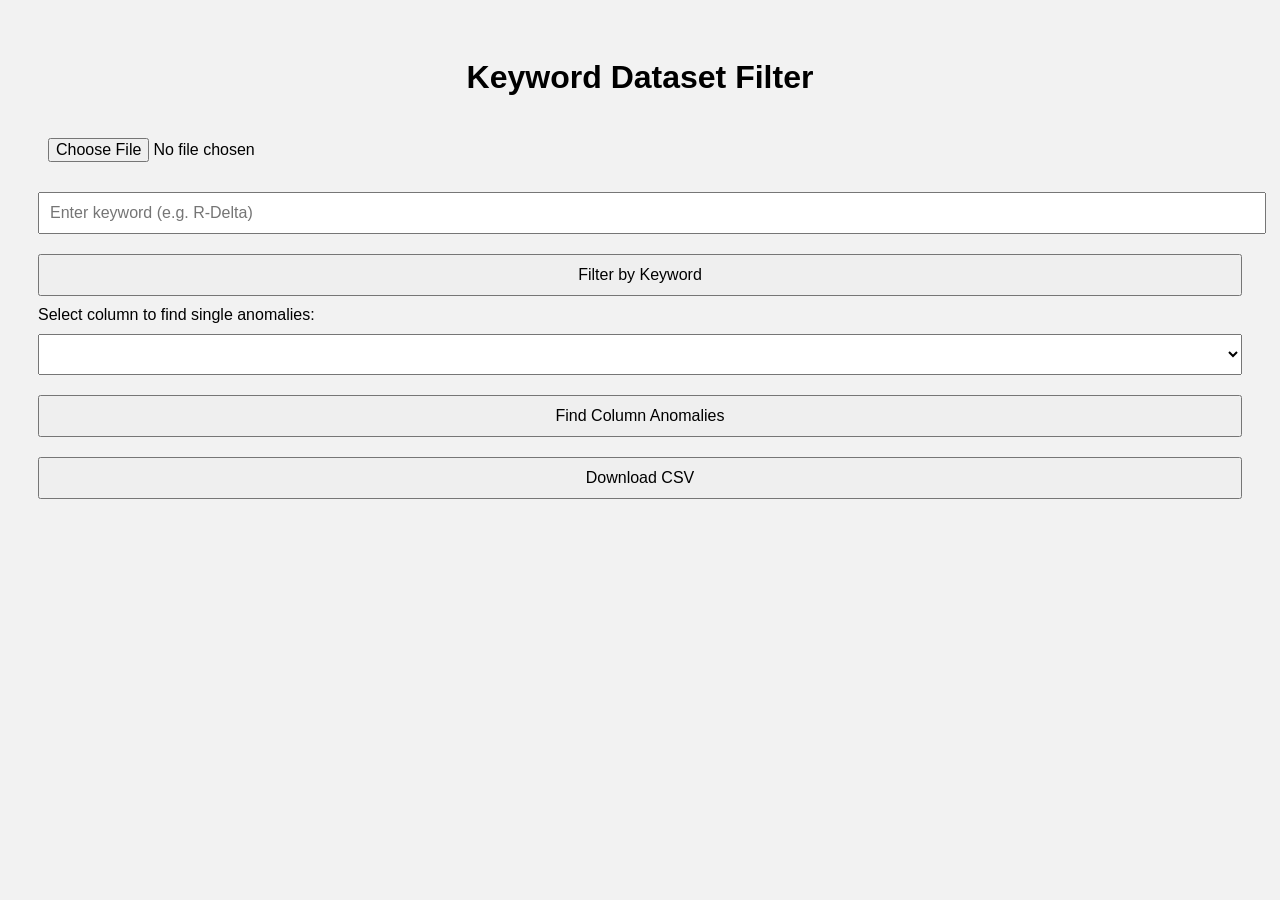
<file: filter.html>
<!DOCTYPE html>
<html lang="en">
<head>
<meta charset="UTF-8">
<title>Keyword Dataset Filter</title>

<style>
    body {
        font-family: Arial, sans-serif;
        background: #f2f2f2;
        padding: 30px;
    }
    h1 {
        text-align: center;
    }
    input, select, button {
        width: 100%;
        padding: 10px;
        margin: 10px 0;
        font-size: 16px;
    }
    table {
        width: 100%;
        border-collapse: collapse;
        background: white;
        margin-top: 20px;
    }
    th, td {
        border: 1px solid #ccc;
        padding: 6px;
        text-align: left;
    }
    th {
        background: #eee;
    }
</style>

</head>
<body>

<h1>Keyword Dataset Filter</h1>

<input type="file" id="fileInput" accept=".csv">
<input type="text" id="keyword" placeholder="Enter keyword (e.g. R-Delta)">

<button onclick="filterData()">Filter by Keyword</button>

<label>Select column to find single anomalies:</label>
<select id="columnSelect"></select>

<button onclick="filterColumnAnomalies()">Find Column Anomalies</button>
<button onclick="downloadCSV()">Download CSV</button>

<div id="result"></div>

<script>
let headers = [];
let rows = [];
let filteredRows = [];
let anomalyRows = [];
let currentView = "filtered";

document.getElementById("fileInput").addEventListener("change", function(e) {
    const reader = new FileReader();
    reader.onload = function(event) {
        parseCSV(event.target.result);
    };
    reader.readAsText(e.target.files[0]);
});

function parseCSV(text) {
    const lines = text.trim().split("\n");
    headers = lines[0].split(",");
    rows = lines.slice(1).map(line => line.split(","));
    filteredRows = [];
    anomalyRows = [];

    populateColumnSelector();

    document.getElementById("result").innerHTML =
        `<p>Loaded <strong>${rows.length}</strong> rows.</p>`;
}

function populateColumnSelector() {
    const select = document.getElementById("columnSelect");
    select.innerHTML = "";
    headers.forEach(header => {
        const option = document.createElement("option");
        option.value = header;
        option.textContent = header;
        select.appendChild(option);
    });
}

function filterData() {
    const keyword = document.getElementById("keyword").value.toLowerCase();
    filteredRows = [];
    anomalyRows = [];
    currentView = "filtered";

    rows.forEach(row => {
        if (row.join(" ").toLowerCase().includes(keyword)) {
            filteredRows.push(row);
        }
    });

    displayTable(filteredRows, "Keyword Matches");
}

function filterColumnAnomalies() {
    if (filteredRows.length === 0) {
        alert("Filter by keyword first.");
        return;
    }

    const column = document.getElementById("columnSelect").value;
    const colIndex = headers.indexOf(column);

    const valueCount = {};
    anomalyRows = [];
    currentView = "anomalies";

    filteredRows.forEach(row => {
        const value = row[colIndex];
        valueCount[value] = (valueCount[value] || 0) + 1;
    });

    filteredRows.forEach(row => {
        if (valueCount[row[colIndex]] === 1) {
            anomalyRows.push(row);
        }
    });

    displayTable(
        anomalyRows,
        `Single Anomalies by Column: ${column}`
    );
}

function displayTable(data, title) {
    let html = `<p><strong>${title}:</strong> ${data.length}</p>`;
    html += "<table><tr>";

    headers.forEach(h => html += `<th>${h}</th>`);
    html += "</tr>";

    data.forEach(row => {
        html += "<tr>";
        row.forEach(cell => html += `<td>${cell}</td>`);
        html += "</tr>";
    });

    html += "</table>";
    document.getElementById("result").innerHTML = html;
}

function downloadCSV() {
    let dataToDownload =
        currentView === "anomalies" ? anomalyRows : filteredRows;

    if (dataToDownload.length === 0) {
        alert("No data to download.");
        return;
    }

    let csvContent = headers.join(",") + "\n";
    dataToDownload.forEach(row => {
        csvContent += row.join(",") + "\n";
    });

    const blob = new Blob([csvContent], { type: "text/csv;charset=utf-8;" });
    const url = URL.createObjectURL(blob);

    const link = document.createElement("a");
    link.href = url;
    link.download =
        currentView === "anomalies"
        ? "column_anomalies.csv"
        : "filtered_dataset.csv";

    link.click();
    URL.revokeObjectURL(url);
}
</script>

</body>
</html>
</file>
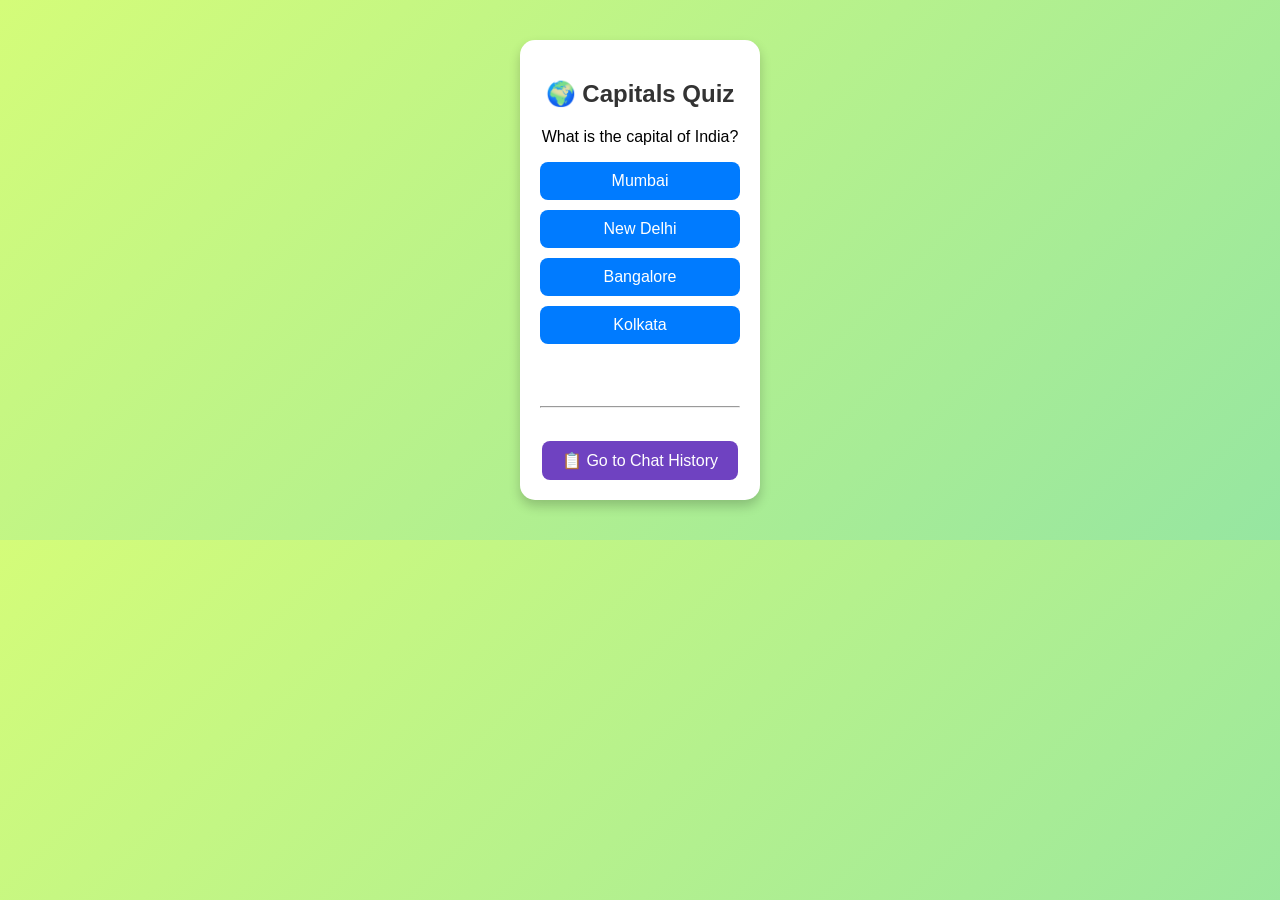
<file: game.html>
<!DOCTYPE html>
<html lang="en">
<head>
  <meta charset="UTF-8">
  <title>🌍 Capitals Quiz</title>
  <style>
    body {
      font-family: Arial, sans-serif;
      background: linear-gradient(135deg, #d4fc79, #96e6a1);
      text-align: center;
      margin: 0;
      padding: 40px;
    }
    #quiz-box {
      background: white;
      padding: 20px;
      border-radius: 15px;
      box-shadow: 0 6px 12px rgba(0,0,0,0.2);
      display: inline-block;
      animation: fadeIn 0.8s ease;
    }
    h2 {
      color: #333;
    }
    .option {
      display: block;
      margin: 10px auto;
      padding: 10px;
      border: none;
      border-radius: 8px;
      width: 200px;
      background: #007bff;
      color: white;
      font-size: 16px;
      cursor: pointer;
      transition: transform 0.2s, background 0.3s;
    }
    .option:hover {
      background: #0056b3;
      transform: scale(1.05);
    }
    #message {
      margin-top: 20px;
      font-size: 18px;
      min-height: 24px;
    }
    #next-btn, #restart-btn {
      margin-top: 20px;
      padding: 10px 20px;
      border: none;
      border-radius: 8px;
      cursor: pointer;
      font-size: 16px;
      background: #28a745;
      color: white;
      display: none;
      transition: 0.3s;
    }
    #next-btn:hover, #restart-btn:hover {
      background: #1e7e34;
    }
    .link-btn {
      margin-top: 25px;
      padding: 10px 20px;
      border: none;
      border-radius: 8px;
      background: #6f42c1;
      color: white;
      font-size: 16px;
      cursor: pointer;
      transition: 0.3s;
      text-decoration: none;
      display: inline-block;
    }
    .link-btn:hover {
      background: #4e2a91;
    }
    @keyframes fadeIn {
      from {opacity: 0; transform: translateY(20px);}
      to {opacity: 1; transform: translateY(0);}
    }
  </style>
</head>
<body>
  <div id="quiz-box">
    <h2>🌍 Capitals Quiz</h2>
    <p id="question"></p>
    <div id="options"></div>
    <p id="message"></p>
    <button id="next-btn" onclick="nextQuestion()">Next</button>
    <button id="restart-btn" onclick="startQuiz()">Play Again</button>
    <hr>
    <!-- Button linking directly to chat -->
    <a href= https://chatgpt.com/share/68c98d5a-fd0c-8001-b5ce-c73792cbb620 target="_blank" class="link-btn">
      📋 Go to Chat History
    </a>
  </div>

  <script>
    const questions = [
      {country: "France", options: ["Paris", "Rome", "Madrid", "Berlin"], answer: "Paris"},
      {country: "Japan", options: ["Seoul", "Tokyo", "Beijing", "Bangkok"], answer: "Tokyo"},
      {country: "Brazil", options: ["Rio de Janeiro", "São Paulo", "Brasília", "Lima"], answer: "Brasília"},
      {country: "Canada", options: ["Toronto", "Vancouver", "Ottawa", "Montreal"], answer: "Ottawa"},
      {country: "Australia", options: ["Sydney", "Melbourne", "Canberra", "Perth"], answer: "Canberra"},
      {country: "Italy", options: ["Venice", "Rome", "Milan", "Florence"], answer: "Rome"},
      {country: "India", options: ["Mumbai", "New Delhi", "Bangalore", "Kolkata"], answer: "New Delhi"},
      {country: "Germany", options: ["Munich", "Hamburg", "Berlin", "Frankfurt"], answer: "Berlin"},
      {country: "Egypt", options: ["Cairo", "Alexandria", "Luxor", "Giza"], answer: "Cairo"},
      {country: "South Korea", options: ["Busan", "Incheon", "Seoul", "Daegu"], answer: "Seoul"}
    ];

    let currentQuestion = 0;
    let score = 0;
    let roundQuestions = [];

    function startQuiz() {
      score = 0;
      currentQuestion = 0;
      roundQuestions = shuffleArray(questions).slice(0, 5); // pick 5 random
      document.getElementById("restart-btn").style.display = "none";
      showQuestion();
    }

    function showQuestion() {
      const q = roundQuestions[currentQuestion];
      document.getElementById("question").innerText = 
        `What is the capital of ${q.country}?`;
      const optionsDiv = document.getElementById("options");
      optionsDiv.innerHTML = "";
      q.options.forEach(option => {
        const btn = document.createElement("button");
        btn.innerText = option;
        btn.classList.add("option");
        btn.onclick = () => checkAnswer(option, q.answer);
        optionsDiv.appendChild(btn);
      });
      document.getElementById("message").innerText = "";
      document.getElementById("next-btn").style.display = "none";
    }

    function checkAnswer(selected, correct) {
      const message = document.getElementById("message");
      if (selected === correct) {
        score++;
        message.innerText = "🎉 Correct!";
        message.style.color = "green";
      } else {
        message.innerText = `❌ Wrong! Correct answer: ${correct}`;
        message.style.color = "red";
      }
      document.querySelectorAll(".option").forEach(btn => btn.disabled = true);
      document.getElementById("next-btn").style.display = "inline-block";
    }

    function nextQuestion() {
      currentQuestion++;
      if (currentQuestion < roundQuestions.length) {
        showQuestion();
      } else {
        endQuiz();
      }
    }

    function endQuiz() {
      document.getElementById("question").innerText = 
        `Round finished! Your score: ${score} / ${roundQuestions.length}`;
      document.getElementById("options").innerHTML = "";
      document.getElementById("message").innerText = "👏 Good job!";
      document.getElementById("next-btn").style.display = "none";
      document.getElementById("restart-btn").style.display = "inline-block";
    }

    function shuffleArray(array) {
      return array.sort(() => Math.random() - 0.5);
    }

    // start immediately
    startQuiz();
  </script>
</body>
</html>
</file>
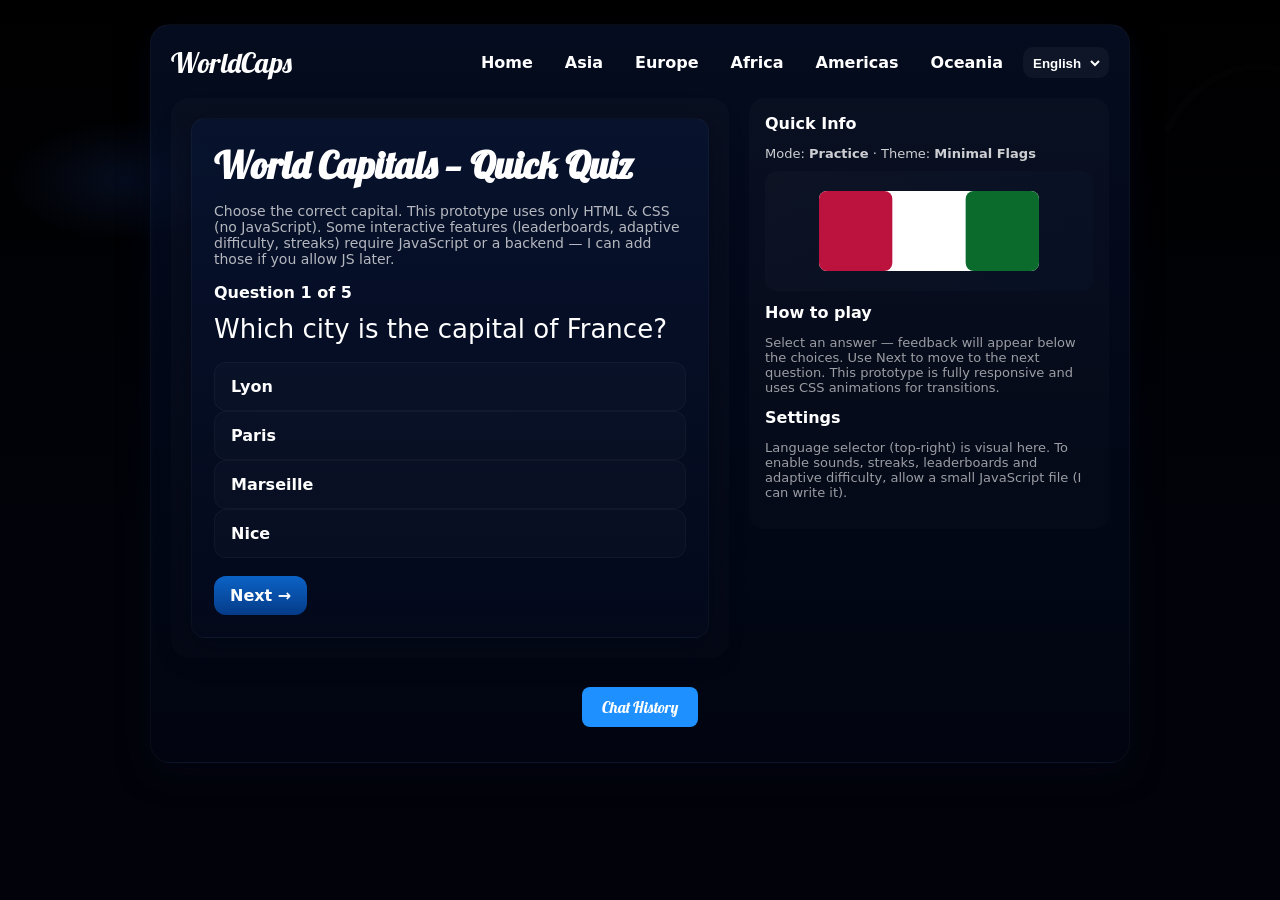
<file: newgame.html>
<!doctype html>
<html lang="en">
<head>
  <meta charset="utf-8" />
  <meta name="viewport" content="width=device-width,initial-scale=1" />
  <title>World Capitals — Quiz (HTML + CSS)</title>
  <link href="https://fonts.googleapis.com/css2?family=Lobster&display=swap" rel="stylesheet">
  <style>
    :root{
      --bg:#05060a;
      --panel:#071433; /* dark blue shade */
      --accent:#0b63c6;
      --white:#ffffff;
      --green:#0aa05a;
      --red:#e53935;
      --glass: rgba(255,255,255,0.04);
      --card-radius:18px;
      --max-width:980px;
    }
    /* Global reset */
    *{box-sizing:border-box}
    html,body{height:100%}
    body{
      margin:0; padding:24px; background: radial-gradient(1200px 600px at 10% 20%, rgba(8,20,48,0.6), transparent 10%), linear-gradient(180deg,#000000 0%, #02030a 60%);
      color:var(--white); font-family: system-ui, -apple-system, "Segoe UI", Roboto, "Helvetica Neue", Arial;
      -webkit-font-smoothing:antialiased; -moz-osx-font-smoothing:grayscale;
      display:flex; justify-content:center; align-items:flex-start; gap:20px;
    }
    .container{
      width:100%; max-width:var(--max-width);
      background: linear-gradient(180deg, rgba(7,20,51,0.6), rgba(2,6,20,0.6));
      border-radius:20px; padding:20px; box-shadow:0 10px 30px rgba(2,6,20,0.8);
      border:1px solid rgba(255,255,255,0.03);
    }

    /* NAVBAR */
    header{
      display:flex; align-items:center; justify-content:space-between; gap:12px; margin-bottom:18px;
    }
    .brand{font-family:'Lobster', cursive; font-size:28px; color:var(--white);}
    nav{display:flex; gap:8px; align-items:center; flex-wrap:wrap}
    .nav-link{background:transparent; color:var(--white); padding:8px 12px; border-radius:10px; text-decoration:none; font-weight:600}
    .nav-link:hover{background:rgba(255,255,255,0.03); box-shadow:0 4px 14px rgba(11,99,198,0.08)}

    /* language selector */
    .lang{background:var(--glass); padding:6px; border-radius:10px}
    select{background:transparent; color:var(--white); border:none; outline:none; font-weight:600}

    /* layout */
    .main{
      display:grid; grid-template-columns: 1fr 360px; gap:20px; align-items:start;
    }
    @media (max-width:980px){.main{grid-template-columns:1fr}}

    /* Game area */
    .game-area{background:linear-gradient(180deg, rgba(255,255,255,0.02), rgba(255,255,255,0.01)); padding:20px; border-radius:var(--card-radius); min-height:480px;}
    .game-card{max-width:100%; margin:0 auto; border-radius:14px; padding:22px; background:linear-gradient(180deg, rgba(7,20,51,0.65), rgba(4,10,30,0.6)); border:1px solid rgba(255,255,255,0.03); box-shadow:0 10px 30px rgba(2,6,20,0.6)}

    .title{font-family:'Lobster', cursive; font-size:38px; color:var(--white); margin:0 0 10px}
    .subtitle{font-size:14px; color:rgba(255,255,255,0.7); margin-bottom:16px}

    /* Cards for questions implemented with anchor-target navigation */
    .stack{position:relative}
    .card{display:none; opacity:0; transform:scale(.98); transition:opacity .45s ease, transform .45s ease;}
    .card:target{display:block; opacity:1; transform:scale(1)}
    /* default show first card */
    .card:first-of-type{display:block; opacity:1; transform:scale(1)}

    .progress{font-weight:700; margin-bottom:12px}
    .question{font-size:26px; margin:12px 0 18px}

    /* choices */
    .choices{display:flex; flex-direction:column; gap:12px}
    .choice{display:block; padding:14px 16px; border-radius:12px; background:rgba(255,255,255,0.02); border:1px solid rgba(255,255,255,0.03); cursor:pointer; font-weight:700}
    .choice:hover{transform:translateY(-3px); box-shadow:0 6px 20px rgba(11,99,198,0.06)}
    .choice:active{transform:scale(.98)}

    /* hidden radios + feedback using sibling selectors */
    input[type=radio]{display:none}

    /* each label becomes interactive; feedback blocks follow each set */
    .feedback{margin-top:12px; display:none; padding:12px 14px; border-radius:10px}
    /* mark correct when correct radio checked */
    /* We'll give each correct radio an id like q1a3 -> then show .correct-feedback */
    /* For Q1 example: #q1a2:checked ~ .fb-q1-correct {display:block} */

    /* IMPORTANT: we'll include specific rules per question to show correct/incorrect feedback */

    /* navigation buttons */
    .controls{display:flex; gap:12px; margin-top:18px}
    .btn{display:inline-block; padding:10px 16px; border-radius:12px; background:linear-gradient(180deg,var(--accent), #053b88); color:var(--white); text-decoration:none; font-weight:800}
    .btn:hover{transform:translateY(-3px); box-shadow:0 10px 30px rgba(11,99,198,0.15)}
    .btn:active{transform:scale(.95)}

    /* side panel */
    .panel{background:linear-gradient(180deg, rgba(255,255,255,0.02), rgba(255,255,255,0.01)); padding:16px; border-radius:16px}
    .panel h4{margin:0 0 10px}
    .meta{font-size:13px; color:rgba(255,255,255,0.8); margin-bottom:10px}
    .flag{width:100%; height:120px; border-radius:12px; display:flex; align-items:center; justify-content:center; background:linear-gradient(120deg, rgba(255,255,255,0.02), rgba(11,99,198,0.03));}

    /* subtle slow animations for decorative icons */
    .decor{opacity:0.12; position:absolute; right:12px; top:12px; transform:rotate(-10deg); width:120px}
    .decor svg{animation:slowFloat 8s ease-in-out infinite}
    @keyframes slowFloat{0%{transform:translateY(0) rotate(-10deg)}50%{transform:translateY(-6px) rotate(-8deg)}100%{transform:translateY(0) rotate(-10deg)}}

    /* Footer */
    footer{margin-top:14px; text-align:center; color:rgba(255,255,255,0.7); font-size:13px}
    footer a{color:var(--accent); text-decoration:none}

    /* Specific per-question feedback rules (CSS-only) */
    /* Q1: Paris is correct (q1a2) */
    #q1a2:checked ~ .fb-q1-correct{display:block; background:linear-gradient(90deg, rgba(10,160,90,0.12), rgba(10,160,90,0.06)); border-left:4px solid var(--green); color:var(--white)}
    #q1a1:checked ~ .fb-q1-wrong, #q1a3:checked ~ .fb-q1-wrong, #q1a4:checked ~ .fb-q1-wrong{display:block; background:linear-gradient(90deg, rgba(229,57,53,0.08), rgba(229,57,53,0.03)); border-left:4px solid var(--red); color:var(--white)}

    /* Q2: Nairobi is correct (q2a3) */
    #q2a3:checked ~ .fb-q2-correct{display:block; background:linear-gradient(90deg, rgba(10,160,90,0.12), rgba(10,160,90,0.06)); border-left:4px solid var(--green)}
    #q2a1:checked ~ .fb-q2-wrong, #q2a2:checked ~ .fb-q2-wrong, #q2a4:checked ~ .fb-q2-wrong{display:block; background:linear-gradient(90deg, rgba(229,57,53,0.08), rgba(229,57,53,0.03)); border-left:4px solid var(--red)}

    /* Q3: Tokyo is correct (q3a1) */
    #q3a1:checked ~ .fb-q3-correct{display:block;background:linear-gradient(90deg, rgba(10,160,90,0.12), rgba(10,160,90,0.06)); border-left:4px solid var(--green)}
    #q3a2:checked ~ .fb-q3-wrong, #q3a3:checked ~ .fb-q3-wrong, #q3a4:checked ~ .fb-q3-wrong{display:block;background:linear-gradient(90deg, rgba(229,57,53,0.08), rgba(229,57,53,0.03)); border-left:4px solid var(--red)}

    /* Q4: Canberra correct (q4a4) */
    #q4a4:checked ~ .fb-q4-correct{display:block;background:linear-gradient(90deg, rgba(10,160,90,0.12), rgba(10,160,90,0.06)); border-left:4px solid var(--green)}
    #q4a1:checked ~ .fb-q4-wrong, #q4a2:checked ~ .fb-q4-wrong, #q4a3:checked ~ .fb-q4-wrong{display:block;background:linear-gradient(90deg, rgba(229,57,53,0.08), rgba(229,57,53,0.03)); border-left:4px solid var(--red)}

    /* Q5: Brasília correct (q5a2) */
    #q5a2:checked ~ .fb-q5-correct{display:block;background:linear-gradient(90deg, rgba(10,160,90,0.12), rgba(10,160,90,0.06)); border-left:4px solid var(--green)}
    #q5a1:checked ~ .fb-q5-wrong, #q5a3:checked ~ .fb-q5-wrong, #q5a4:checked ~ .fb-q5-wrong{display:block;background:linear-gradient(90deg, rgba(229,57,53,0.08), rgba(229,57,53,0.03)); border-left:4px solid var(--red)}

    /* small utility */
    .muted{color:rgba(255,255,255,0.6); font-size:13px}
  </style>
</head>
<body>
  <div class="container">
    <header>
      <div class="brand">WorldCaps</div>
      <nav>
        <a class="nav-link" href="#home">Home</a>
        <a class="nav-link" href="#asia">Asia</a>
        <a class="nav-link" href="#europe">Europe</a>
        <a class="nav-link" href="#africa">Africa</a>
        <a class="nav-link" href="#americas">Americas</a>
        <a class="nav-link" href="#oceania">Oceania</a>
        <div class="lang"><select aria-label="language selector"><option>English</option><option>한국어</option><option>Русский</option></select></div>
      </nav>
    </header>

    <main class="main">
      <section class="game-area">
        <div class="game-card">
          <h1 class="title">World Capitals — Quick Quiz</h1>
          <p class="subtitle">Choose the correct capital. This prototype uses only HTML & CSS (no JavaScript). Some interactive features (leaderboards, adaptive difficulty, streaks) require JavaScript or a backend — I can add those if you allow JS later.</p>

          <!-- Decorative image -->
          <div class="decor" aria-hidden>
            <svg width="140" height="120" viewBox="0 0 140 120" fill="none" xmlns="http://www.w3.org/2000/svg"><path d="M10 110c30-40 80-60 120-40" stroke="white" stroke-opacity="0.08" stroke-width="6" stroke-linecap="round"/></svg>
          </div>

          <div class="stack">
            <!-- QUESTION 1 -->
            <article id="q1" class="card">
              <div class="progress">Question 1 of 5</div>
              <div class="question">Which city is the capital of France?</div>

              <!-- radios -->
              <form>
                <input type="radio" name="q1" id="q1a1" /> <label class="choice" for="q1a1">Lyon</label>
                <input type="radio" name="q1" id="q1a2" /> <label class="choice" for="q1a2">Paris</label>
                <input type="radio" name="q1" id="q1a3" /> <label class="choice" for="q1a3">Marseille</label>
                <input type="radio" name="q1" id="q1a4" /> <label class="choice" for="q1a4">Nice</label>

                <div class="fb-q1-correct feedback">✅ Correct — Paris is the capital of France. Paris is a global center for art, fashion and culture.</div>
                <div class="fb-q1-wrong feedback">❌ Incorrect — The capital of France is Paris, not the option you chose.</div>

                <div class="controls">
                  <a class="btn" href="#q2">Next →</a>
                </div>
              </form>
            </article>

            <!-- QUESTION 2 (Africa, medium) -->
            <article id="q2" class="card">
              <div class="progress">Question 2 of 5</div>
              <div class="question">What is the capital of Kenya?</div>
              <form>
                <input type="radio" name="q2" id="q2a1" /> <label class="choice" for="q2a1">Kisumu</label>
                <input type="radio" name="q2" id="q2a2" /> <label class="choice" for="q2a2">Mombasa</label>
                <input type="radio" name="q2" id="q2a3" /> <label class="choice" for="q2a3">Nairobi</label>
                <input type="radio" name="q2" id="q2a4" /> <label class="choice" for="q2a4">Nakuru</label>

                <div class="fb-q2-correct feedback">✅ Correct — Nairobi is Kenya's capital and its largest city.</div>
                <div class="fb-q2-wrong feedback">❌ Incorrect — Nairobi is the capital of Kenya.</div>

                <div class="controls">
                  <a class="btn" href="#q1">← Prev</a>
                  <a class="btn" href="#q3">Next →</a>
                </div>
              </form>
            </article>

            <!-- QUESTION 3 (Asia, medium-hard) -->
            <article id="q3" class="card">
              <div class="progress">Question 3 of 5</div>
              <div class="question">Which city is the capital of Japan?</div>
              <form>
                <input type="radio" name="q3" id="q3a1" /> <label class="choice" for="q3a1">Tokyo</label>
                <input type="radio" name="q3" id="q3a2" /> <label class="choice" for="q3a2">Osaka</label>
                <input type="radio" name="q3" id="q3a3" /> <label class="choice" for="q3a3">Kyoto</label>
                <input type="radio" name="q3" id="q3a4" /> <label class="choice" for="q3a4">Sapporo</label>

                <div class="fb-q3-correct feedback">✅ Correct — Tokyo is Japan's capital and one of the world's largest metro areas.</div>
                <div class="fb-q3-wrong feedback">❌ Incorrect — Tokyo is the capital of Japan.</div>

                <div class="controls">
                  <a class="btn" href="#q2">← Prev</a>
                  <a class="btn" href="#q4">Next →</a>
                </div>
              </form>
            </article>

            <!-- QUESTION 4 (Oceania, harder) -->
            <article id="q4" class="card">
              <div class="progress">Question 4 of 5</div>
              <div class="question">What is the capital of Australia?</div>
              <form>
                <input type="radio" name="q4" id="q4a1" /> <label class="choice" for="q4a1">Sydney</label>
                <input type="radio" name="q4" id="q4a2" /> <label class="choice" for="q4a2">Melbourne</label>
                <input type="radio" name="q4" id="q4a3" /> <label class="choice" for="q4a3">Perth</label>
                <input type="radio" name="q4" id="q4a4" /> <label class="choice" for="q4a4">Canberra</label>

                <div class="fb-q4-correct feedback">✅ Correct — Canberra is the capital of Australia (not Sydney or Melbourne).</div>
                <div class="fb-q4-wrong feedback">❌ Incorrect — Canberra is Australia's capital.</div>

                <div class="controls">
                  <a class="btn" href="#q3">← Prev</a>
                  <a class="btn" href="#q5">Next →</a>
                </div>
              </form>
            </article>

            <!-- QUESTION 5 (Americas, hard) -->
            <article id="q5" class="card">
              <div class="progress">Question 5 of 5</div>
              <div class="question">Which city is the capital of Brazil?</div>
              <form>
                <input type="radio" name="q5" id="q5a1" /> <label class="choice" for="q5a1">Rio de Janeiro</label>
                <input type="radio" name="q5" id="q5a2" /> <label class="choice" for="q5a2">Brasília</label>
                <input type="radio" name="q5" id="q5a3" /> <label class="choice" for="q5a3">São Paulo</label>
                <input type="radio" name="q5" id="q5a4" /> <label class="choice" for="q5a4">Salvador</label>

                <div class="fb-q5-correct feedback">✅ Correct — Brasília is the capital of Brazil; it was built in the 1960s as the planned capital.</div>
                <div class="fb-q5-wrong feedback">❌ Incorrect — Brasília is the capital of Brazil.</div>

                <div class="controls">
                  <a class="btn" href="#q4">← Prev</a>
                  <a class="btn" href="#results">Finish</a>
                </div>
              </form>
            </article>

            <!-- RESULTS CARD (static; no JS scoring) -->
            <article id="results" class="card">
              <div class="progress">Result</div>
              <div class="question">Quiz Complete — summary</div>
              <p class="muted">This HTML/CSS prototype shows per-question feedback but cannot compute a full score without JavaScript. To enable scoring, adaptive difficulty, streaks, sound, and leaderboards, I can add a small JavaScript file — tell me and I'll provide it.</p>
              <div style="margin-top:12px" class="feedback" style="display:block; background:linear-gradient(90deg, rgba(255,255,255,0.02), rgba(11,99,198,0.02));">
                ✅ Tip: After each question you can see whether your selected answer is correct. For a full score display + progress bar we need JS.
              </div>
              <div class="controls" style="margin-top:18px">
                <a class="btn" href="#q1">Play again</a>
                <a class="btn" href="#home">Back to menu</a>
              </div>
            </article>

          </div>

        </div>
      </section>

      <aside class="panel">
        <h4>Quick Info</h4>
        <p class="meta">Mode: <strong>Practice</strong> · Theme: <strong>Minimal Flags</strong></p>
        <div class="flag" aria-hidden>
          <!-- minimalistic SVG flags (decorative) -->
          <svg width="220" height="80" viewBox="0 0 220 80"><rect width="220" height="80" fill="#fff" rx="8"/><rect x="0" y="0" width="73.33" height="80" fill="#bb133e" rx="8"/><rect x="146.66" y="0" width="73.33" height="80" fill="#0b6b2d" rx="8"/></svg>
        </div>

        <h4 style="margin-top:12px">How to play</h4>
        <p class="muted">Select an answer — feedback will appear below the choices. Use Next to move to the next question. This prototype is fully responsive and uses CSS animations for transitions.</p>

        <h4 style="margin-top:10px">Settings</h4>
        <p class="muted">Language selector (top-right) is visual here. To enable sounds, streaks, leaderboards and adaptive difficulty, allow a small JavaScript file (I can write it).</p>
      </aside>
    </main>

   <footer>
  <button onclick="window.open('https://chatgpt.com/share/68d3a2c4-81d8-8001-b9fb-bfbf880947e5', '_blank')" 
          style="padding:10px 20px; margin:15px 0; border:none; border-radius:8px; 
                 background-color:#1e90ff; color:white; font-family:'Lobster', cursive; 
                 font-size:16px; cursor:pointer;">
    Chat History
  </button>
</footer>
  </div>
</body>
</html>
</file>
